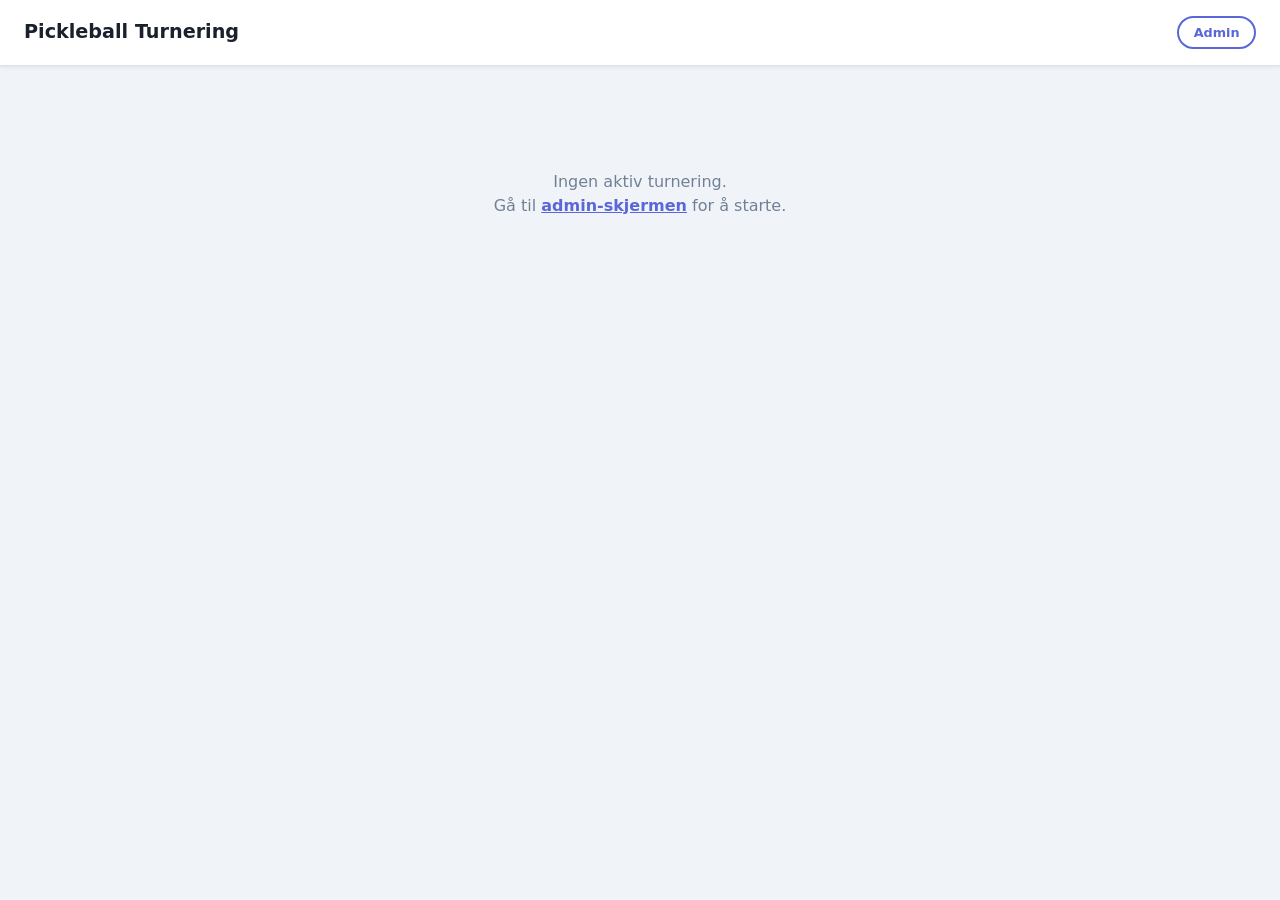
<file: index.html>
<!DOCTYPE html>
<html lang="no">
<head>
  <meta charset="UTF-8" />
  <meta name="viewport" content="width=device-width, initial-scale=1.0" />
  <title>Pickleball Turnering – Kampvisning</title>
  <link rel="stylesheet" href="kildekode/design/felles.css" />
</head>
<body>

  <header>
    <h1 id="tournament-name">Pickleball Turnering</h1>
    <a href="admin.html" class="header-link">Admin</a>
  </header>

  <main>

    <div id="no-tournament" class="empty-state">
      <p>Ingen aktiv turnering.<br>
         Gå til <a href="admin.html">admin-skjermen</a> for å starte.</p>
    </div>

    <div id="tournament-view" style="display:none">

      <div class="section-label live">
        <span class="pulse"></span> Spilles nå
      </div>
      <div class="match-grid" id="playing-grid"></div>

      <div class="section-label next">Neste kamp</div>
      <div class="match-grid" id="next-grid"></div>

      <div class="section-label wait">Venteraden</div>
      <div class="match-grid" id="standby-grid"></div>

      <div class="section-divider"><span>Ferdigspilte kamper</span></div>

      <div class="match-grid" id="completed-grid"></div>

    </div>

  </main>

  <script src="kildekode/javascript/turneringslogikk.js"></script>
  <script src="kildekode/javascript/kampvisning.js"></script>
</body>
</html>
</file>
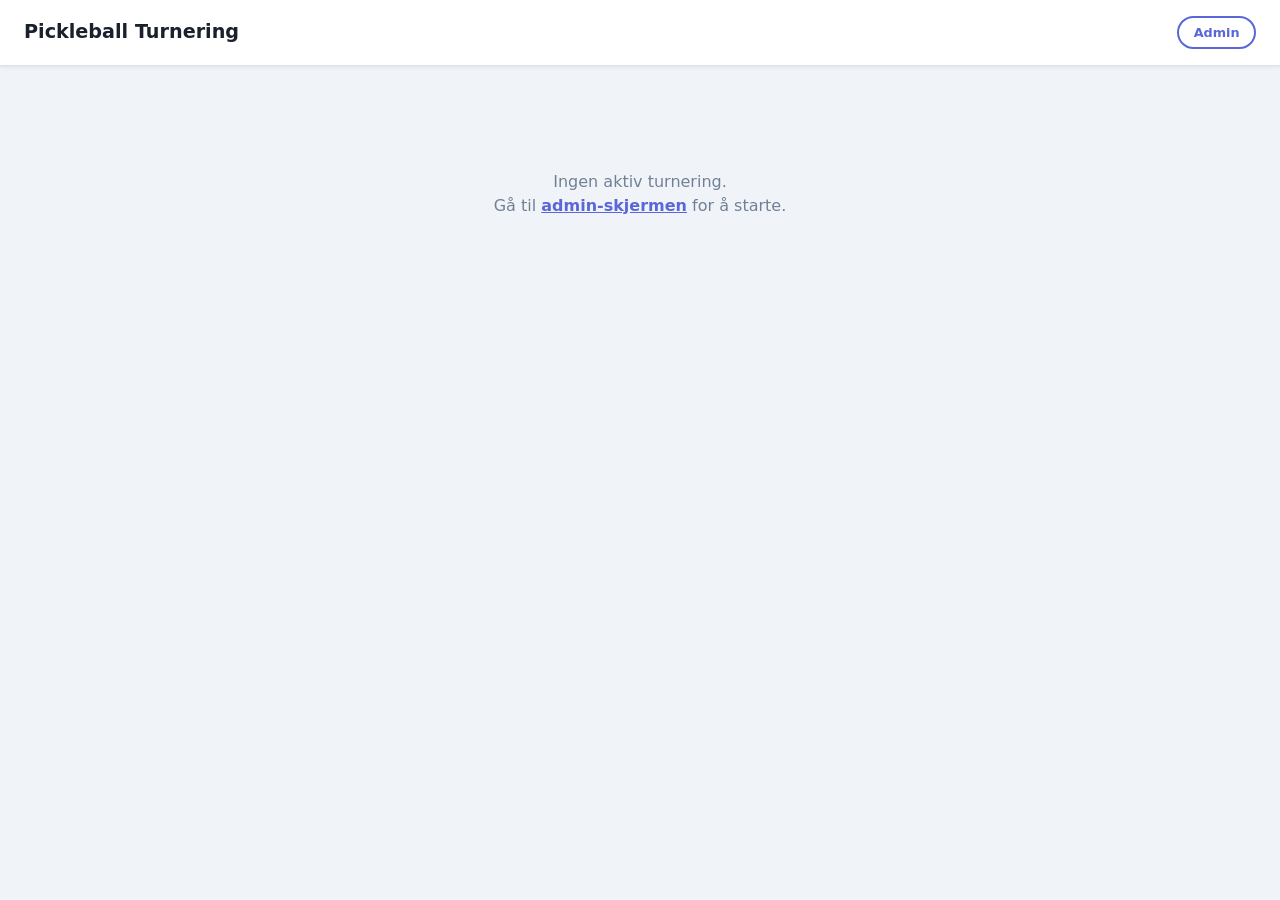
<file: nettsider/index.html>
<!DOCTYPE html>
<html lang="no">
<head>
  <meta charset="UTF-8" />
  <meta name="viewport" content="width=device-width, initial-scale=1.0" />
  <title>Pickleball Turnering – Kampvisning</title>
  <link rel="stylesheet" href="../kildekode/design/felles.css" />
</head>
<body>

  <header>
    <h1 id="tournament-name">Pickleball Turnering</h1>
    <a href="admin.html" class="header-link">Admin</a>
  </header>

  <main>

    <!-- Vist kun når ingen turnering er aktiv -->
    <div id="no-tournament" class="empty-state">
      <p>Ingen aktiv turnering.<br>
         Gå til <a href="admin.html">admin-skjermen</a> for å starte.</p>
    </div>

    <!-- Kampvisning -->
    <div id="tournament-view" style="display:none">

      <!-- Rad 1: Spilles nå -->
      <div class="section-label live">
        <span class="pulse"></span> Spilles nå
      </div>
      <div class="match-grid" id="playing-grid"></div>

      <!-- Rad 2: Neste kamp -->
      <div class="section-label next">Neste kamp</div>
      <div class="match-grid" id="next-grid"></div>

      <!-- Rad 3: Venteraden -->
      <div class="section-label wait">Venteraden</div>
      <div class="match-grid" id="standby-grid"></div>

      <!-- Skillelinje -->
      <div class="section-divider"><span>Ferdigspilte kamper</span></div>

      <!-- Ferdigspilte kamper -->
      <div class="match-grid" id="completed-grid"></div>

    </div>

  </main>

  <script src="../kildekode/javascript/turneringslogikk.js"></script>
  <script src="../kildekode/javascript/kampvisning.js"></script>
</body>
</html>
</file>
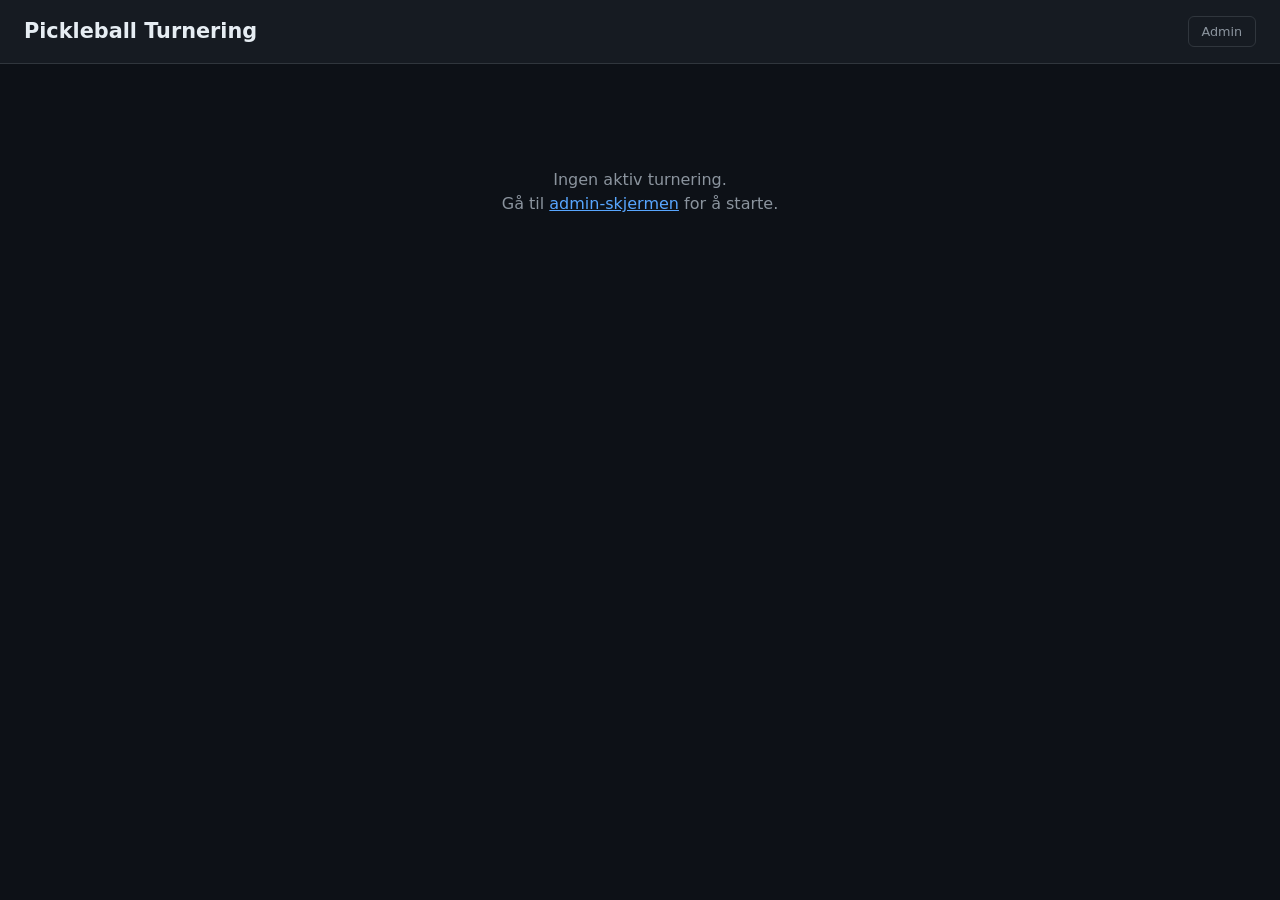
<file: public/index.html>
<!DOCTYPE html>
<html lang="no">
<head>
  <meta charset="UTF-8" />
  <meta name="viewport" content="width=device-width, initial-scale=1.0" />
  <title>Pickleball Turnering – Kampvisning</title>
  <link rel="stylesheet" href="../src/styles/main.css" />
</head>
<body>

  <header>
    <h1 id="tournament-name">Pickleball Turnering</h1>
    <a href="admin.html" class="header-link">Admin</a>
  </header>

  <main>

    <!-- Vist kun når ingen turnering er aktiv -->
    <div id="no-tournament" class="empty-state">
      <p>Ingen aktiv turnering.<br>
         Gå til <a href="admin.html">admin-skjermen</a> for å starte.</p>
    </div>

    <!-- Kampvisning -->
    <div id="tournament-view" style="display:none">

      <!-- Rad 1: Spilles nå -->
      <div class="section-label live">
        <span class="pulse"></span> Spilles nå
      </div>
      <div class="match-grid" id="playing-grid"></div>

      <!-- Rad 2: Neste kamp -->
      <div class="section-label next">Neste kamp</div>
      <div class="match-grid" id="next-grid"></div>

      <!-- Rad 3: Venteraden -->
      <div class="section-label wait">Venteraden</div>
      <div class="match-grid" id="standby-grid"></div>

      <!-- Skillelinje -->
      <div class="section-divider"><span>Ferdigspilte kamper</span></div>

      <!-- Ferdigspilte kamper -->
      <div class="match-grid" id="completed-grid"></div>

    </div>

  </main>

  <script src="../src/js/tournament.js"></script>
  <script src="../src/js/app.js"></script>
</body>
</html>
</file>
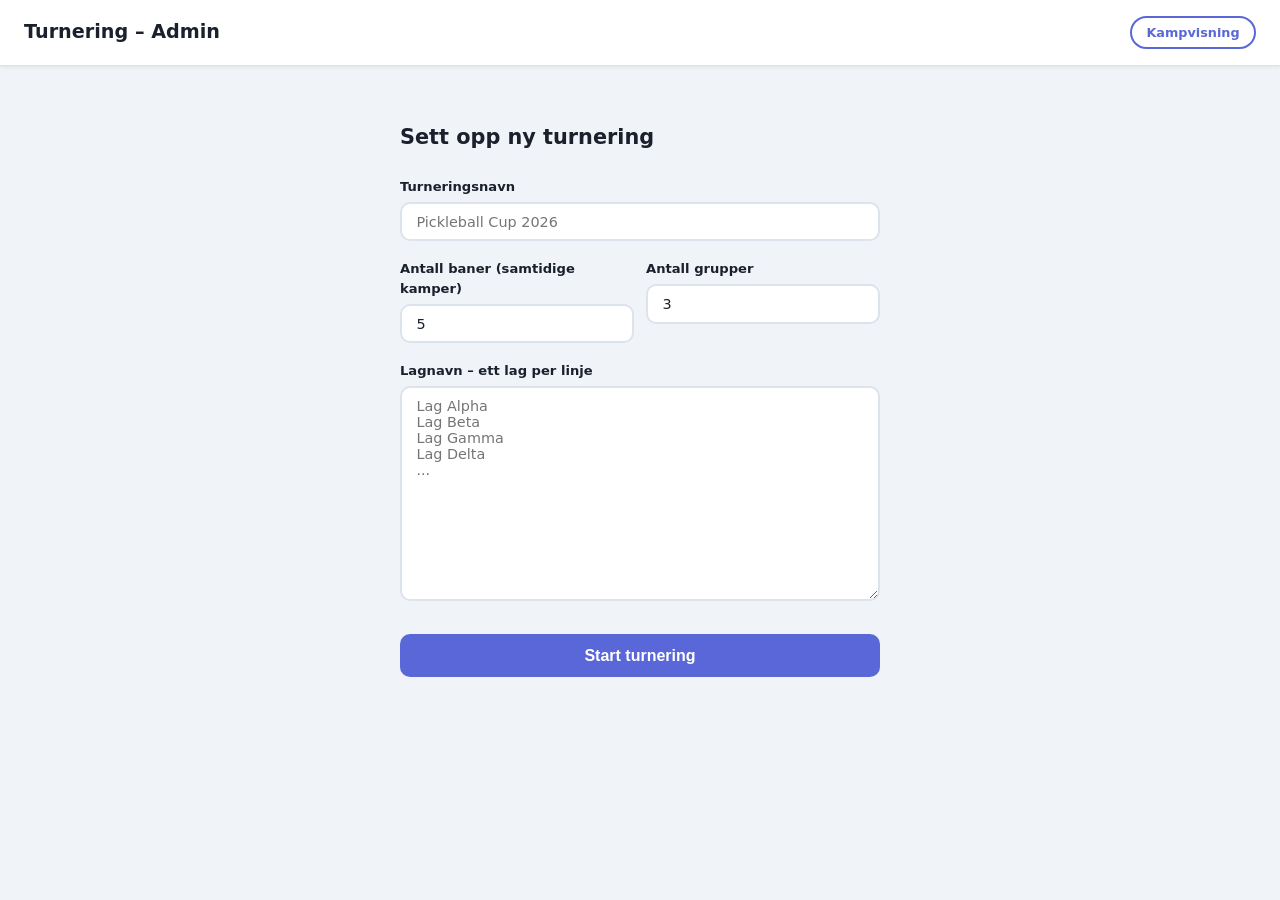
<file: admin.html>
<!DOCTYPE html>
<html lang="no">
<head>
  <meta charset="UTF-8" />
  <meta name="viewport" content="width=device-width, initial-scale=1.0" />
  <title>Admin – Pickleball Turnering</title>
  <link rel="stylesheet" href="kildekode/design/felles.css" />
  <link rel="stylesheet" href="kildekode/design/admin.css" />
</head>
<body>

  <header>
    <h1>Turnering – Admin</h1>
    <a href="index.html" class="header-link">Kampvisning</a>
  </header>

  <main>
    <div id="admin-app"></div>
  </main>

  <script src="kildekode/javascript/turneringslogikk.js"></script>
  <script src="kildekode/javascript/admin.js"></script>
</body>
</html>
</file>
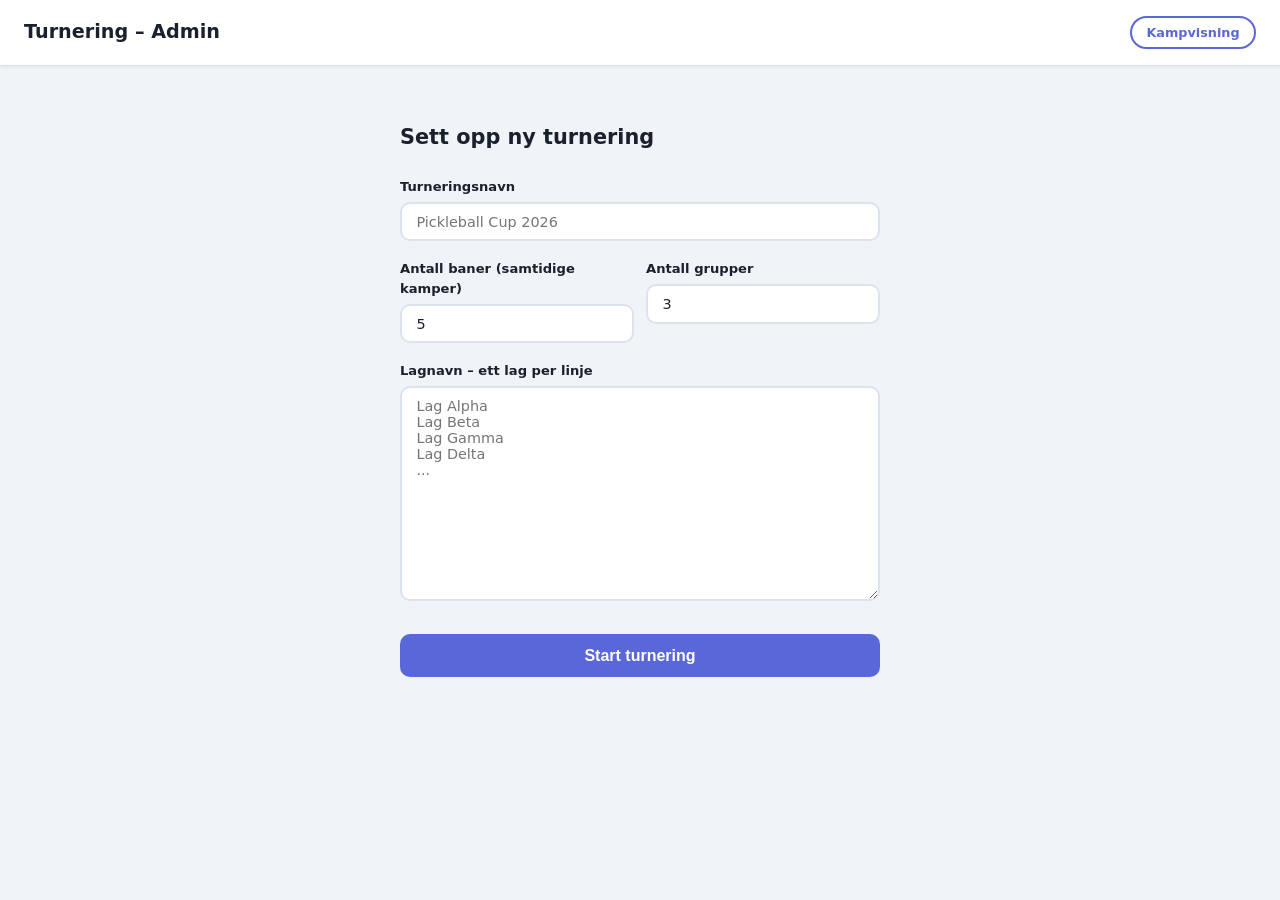
<file: nettsider/admin.html>
<!DOCTYPE html>
<html lang="no">
<head>
  <meta charset="UTF-8" />
  <meta name="viewport" content="width=device-width, initial-scale=1.0" />
  <title>Admin – Pickleball Turnering</title>
  <link rel="stylesheet" href="../kildekode/design/felles.css" />
  <link rel="stylesheet" href="../kildekode/design/admin.css" />
</head>
<body>

  <header>
    <h1>Turnering – Admin</h1>
    <a href="index.html" class="header-link">Kampvisning</a>
  </header>

  <main>
    <div id="admin-app"></div>
  </main>

  <script src="../kildekode/javascript/turneringslogikk.js"></script>
  <script src="../kildekode/javascript/admin.js"></script>
</body>
</html>
</file>
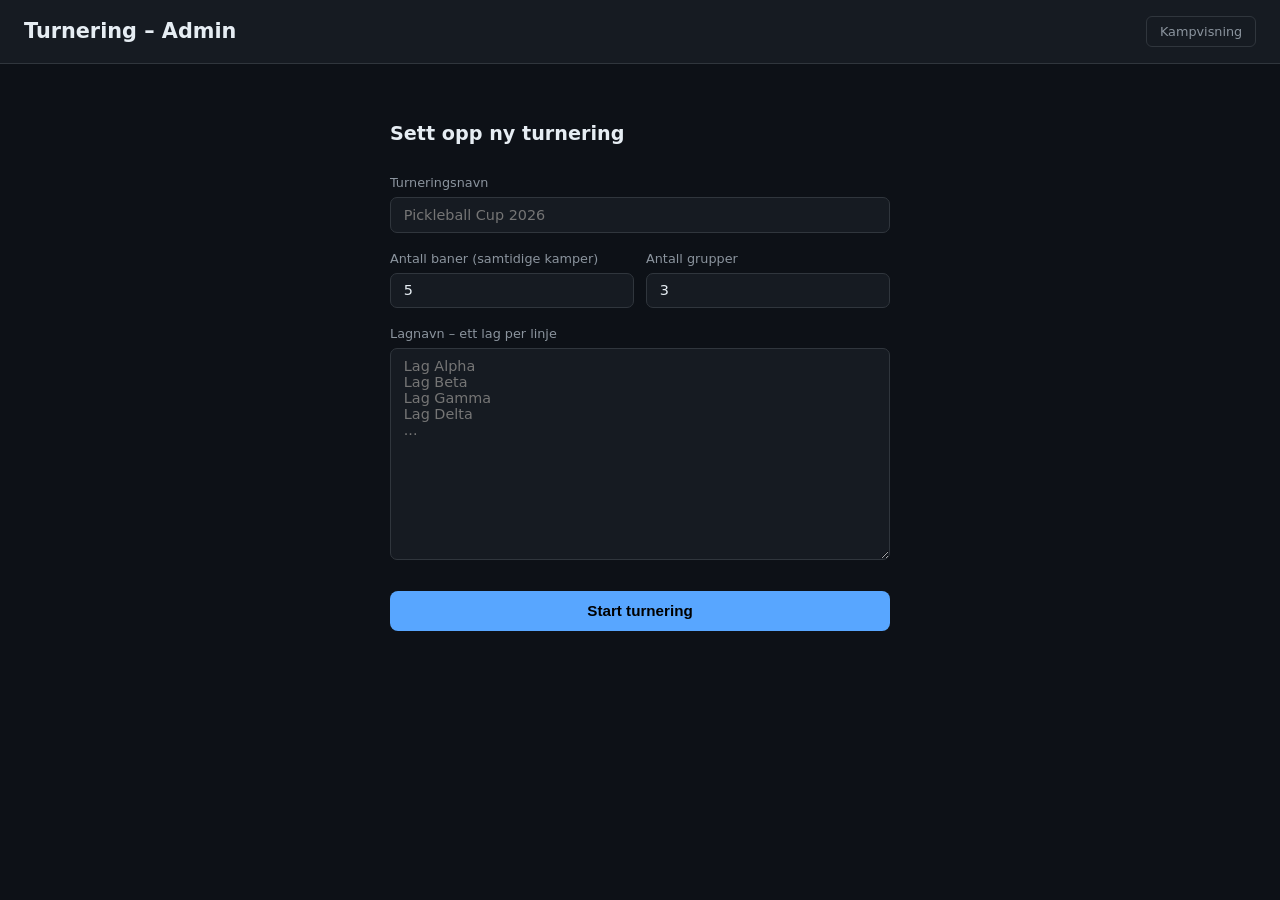
<file: public/admin.html>
<!DOCTYPE html>
<html lang="no">
<head>
  <meta charset="UTF-8" />
  <meta name="viewport" content="width=device-width, initial-scale=1.0" />
  <title>Admin – Pickleball Turnering</title>
  <link rel="stylesheet" href="../src/styles/main.css" />
  <link rel="stylesheet" href="../src/styles/admin.css" />
</head>
<body>

  <header>
    <h1>Turnering – Admin</h1>
    <a href="index.html" class="header-link">Kampvisning</a>
  </header>

  <main>
    <div id="admin-app"></div>
  </main>

  <script src="../src/js/tournament.js"></script>
  <script src="../src/js/admin.js"></script>
</body>
</html>
</file>
<file: kildekode/design/felles.css>
*, *::before, *::after { box-sizing: border-box; margin: 0; padding: 0; }

:root {
  --bg:      #f0f4f8;
  --surface: #ffffff;
  --border:  #dde3ed;
  --text:    #1a202c;
  --muted:   #718096;
  --green:   #38a169;
  --red:     #e53e3e;
  --yellow:  #c07000;
  --primary: #5a67d8;
  --radius:  14px;
  --shadow:  0 1px 4px rgba(0,0,0,.08);
}

body {
  font-family: -apple-system, 'Segoe UI', system-ui, sans-serif;
  background: var(--bg);
  color: var(--text);
  min-height: 100vh;
  line-height: 1.5;
}

header {
  background: var(--surface);
  border-bottom: 1px solid var(--border);
  padding: 1rem 1.5rem;
  display: flex;
  align-items: center;
  justify-content: space-between;
  position: sticky;
  top: 0;
  z-index: 50;
  box-shadow: var(--shadow);
}
header h1 { font-size: 1.2rem; font-weight: 800; }

.header-link {
  font-size: 0.8rem;
  color: var(--primary);
  text-decoration: none;
  border: 2px solid var(--primary);
  padding: 0.3rem 0.9rem;
  border-radius: 20px;
  font-weight: 700;
  transition: background .15s, color .15s;
}
.header-link:hover { background: var(--primary); color: #fff; }

main { max-width: 1400px; margin: 0 auto; padding: 1.5rem; }

.section-label {
  font-size: 0.7rem;
  font-weight: 800;
  text-transform: uppercase;
  letter-spacing: .12em;
  padding: .3rem 0 .6rem;
  display: flex;
  align-items: center;
  gap: .45rem;
}
.section-label.live { color: var(--red); }
.section-label.next { color: var(--yellow); }
.section-label.wait { color: var(--muted); }

.pulse {
  width: 8px; height: 8px;
  border-radius: 50%;
  background: var(--red);
  flex-shrink: 0;
  animation: pulse 1.4s ease-in-out infinite;
}
@keyframes pulse {
  0%, 100% { opacity: 1; transform: scale(1); }
  50%       { opacity: .3; transform: scale(1.6); }
}

.match-grid {
  display: grid;
  grid-template-columns: repeat(auto-fill, minmax(195px, 1fr));
  gap: .75rem;
  margin-bottom: 1.5rem;
}

.match-card {
  background: var(--surface);
  border: 2px solid transparent;
  border-radius: var(--radius);
  padding: 1rem;
  box-shadow: var(--shadow);
}
.match-card.playing   { border-color: var(--red); }
.match-card.next      { border-color: #e8a020; }
.match-card.completed { opacity: .9; }

.match-meta {
  font-size: .68rem;
  color: var(--muted);
  font-weight: 600;
  margin-bottom: .45rem;
}

.match-teams {
  display: grid;
  grid-template-columns: 1fr auto 1fr;
  align-items: center;
  gap: .35rem;
  font-size: .9rem;
  font-weight: 700;
}
.team        { text-align: center; }
.team.winner { color: var(--green); }
.team.loser  { color: var(--red); }

.vs        { color: var(--muted); font-size: .65rem; font-weight: 500; }
.score-num { font-weight: 800; font-size: 1.05rem; color: var(--text); }

.section-divider {
  position: relative;
  text-align: center;
  margin: 1rem 0 1.5rem;
}
.section-divider::before {
  content: '';
  position: absolute;
  top: 50%; left: 0; right: 0;
  height: 2px;
  background: var(--border);
}
.section-divider span {
  position: relative;
  background: var(--bg);
  padding: 0 1rem;
  font-size: .68rem;
  font-weight: 800;
  text-transform: uppercase;
  letter-spacing: .12em;
  color: var(--muted);
}

.empty-row { color: var(--muted); font-size: .85rem; padding: .4rem; }

.empty-state { text-align: center; padding: 5rem 2rem; color: var(--muted); }
.empty-state a { color: var(--primary); font-weight: 700; }
</file>
<file: src/styles/main.css>
*, *::before, *::after { box-sizing: border-box; margin: 0; padding: 0; }

:root {
  --bg:      #0d1117;
  --surface: #161b22;
  --border:  #30363d;
  --text:    #e6edf3;
  --muted:   #8b949e;
  --green:   #3fb950;
  --red:     #f85149;
  --yellow:  #d29922;
  --blue:    #58a6ff;
  --radius:  10px;
}

body {
  font-family: -apple-system, 'Segoe UI', system-ui, sans-serif;
  background: var(--bg);
  color: var(--text);
  min-height: 100vh;
  line-height: 1.5;
}

header {
  background: var(--surface);
  border-bottom: 1px solid var(--border);
  padding: 1rem 1.5rem;
  display: flex;
  align-items: center;
  justify-content: space-between;
  position: sticky;
  top: 0;
  z-index: 50;
}
header h1 { font-size: 1.3rem; font-weight: 700; }

.header-link {
  font-size: 0.8rem;
  color: var(--muted);
  text-decoration: none;
  border: 1px solid var(--border);
  padding: 0.3rem 0.8rem;
  border-radius: 6px;
  transition: color .15s, border-color .15s;
}
.header-link:hover { color: var(--text); border-color: var(--muted); }

main { max-width: 1400px; margin: 0 auto; padding: 1.5rem; }

.section-label {
  font-size: 0.72rem;
  font-weight: 700;
  text-transform: uppercase;
  letter-spacing: .1em;
  padding: .3rem 0 .65rem;
  display: flex;
  align-items: center;
  gap: .45rem;
}
.section-label.live   { color: var(--red); }
.section-label.next   { color: var(--yellow); }
.section-label.wait   { color: var(--muted); }

.pulse {
  width: 9px; height: 9px;
  border-radius: 50%;
  background: var(--red);
  flex-shrink: 0;
  animation: pulse 1.4s ease-in-out infinite;
}
@keyframes pulse {
  0%, 100% { opacity: 1; transform: scale(1); }
  50%       { opacity: .35; transform: scale(1.5); }
}

.match-grid {
  display: grid;
  grid-template-columns: repeat(auto-fill, minmax(195px, 1fr));
  gap: .7rem;
  margin-bottom: 1.5rem;
}

.match-card {
  background: var(--surface);
  border: 1px solid var(--border);
  border-radius: var(--radius);
  padding: .85rem 1rem;
}
.match-card.playing  { border-color: var(--red); box-shadow: 0 0 0 1px rgba(248,81,73,.15); }
.match-card.next     { border-color: rgba(210,153,34,.45); }
.match-card.completed { opacity: .88; }

.match-meta {
  font-size: .7rem;
  color: var(--muted);
  margin-bottom: .4rem;
}

.match-teams {
  display: grid;
  grid-template-columns: 1fr auto 1fr;
  align-items: center;
  gap: .35rem;
  font-size: .92rem;
  font-weight: 600;
}
.team          { text-align: center; }
.team.winner   { color: var(--green); }
.team.loser    { color: var(--red); }

.vs            { color: var(--muted); font-size: .7rem; font-weight: 400; }
.score-num     { font-weight: 700; font-size: 1.05rem; color: var(--text); }

.section-divider {
  position: relative;
  text-align: center;
  margin: 1rem 0 1.5rem;
}
.section-divider::before {
  content: '';
  position: absolute;
  top: 50%; left: 0; right: 0;
  height: 1px;
  background: var(--border);
}
.section-divider span {
  position: relative;
  background: var(--bg);
  padding: 0 1rem;
  font-size: .72rem;
  font-weight: 700;
  text-transform: uppercase;
  letter-spacing: .09em;
  color: var(--muted);
}

.empty-row {
  color: var(--muted);
  font-size: .85rem;
  padding: .4rem;
}

.empty-state {
  text-align: center;
  padding: 5rem 2rem;
  color: var(--muted);
}
.empty-state a { color: var(--blue); }
</file>
<file: kildekode/design/admin.css>
.setup-form { max-width: 480px; margin: 2rem auto; }
.setup-form h2 { font-size: 1.3rem; font-weight: 800; margin-bottom: 1.5rem; }

.field { margin-bottom: 1.1rem; }
.field label {
  display: block;
  font-size: .82rem;
  font-weight: 700;
  color: var(--text);
  margin-bottom: .35rem;
}
.field input, .field textarea {
  width: 100%;
  background: var(--surface);
  border: 2px solid var(--border);
  color: var(--text);
  padding: .6rem .9rem;
  border-radius: 10px;
  font-size: .9rem;
  font-family: inherit;
  transition: border-color .15s;
}
.field input:focus, .field textarea:focus {
  outline: none;
  border-color: var(--primary);
}
.field-row { display: grid; grid-template-columns: 1fr 1fr; gap: .75rem; }

.btn-primary {
  width: 100%;
  background: var(--primary);
  color: #fff;
  border: none;
  padding: .8rem;
  border-radius: 10px;
  font-size: 1rem;
  font-weight: 700;
  cursor: pointer;
  margin-top: .5rem;
  transition: opacity .15s;
}
.btn-primary:hover { opacity: .9; }

.admin-top {
  display: flex;
  align-items: center;
  justify-content: space-between;
  margin-bottom: 1.5rem;
}
.admin-top h2 { font-size: 1.2rem; font-weight: 800; }

.btn-danger {
  background: transparent;
  color: var(--red);
  border: 2px solid var(--red);
  padding: .35rem .9rem;
  border-radius: 8px;
  font-size: .8rem;
  font-weight: 700;
  cursor: pointer;
  transition: background .15s, color .15s;
}
.btn-danger:hover { background: var(--red); color: #fff; }

.admin-cols { display: grid; grid-template-columns: 1fr 1fr; gap: 2rem; }
@media (max-width: 720px) { .admin-cols { grid-template-columns: 1fr; } }

.admin-cols h3 {
  font-size: .75rem;
  font-weight: 800;
  text-transform: uppercase;
  letter-spacing: .08em;
  color: var(--muted);
  margin-bottom: .9rem;
  padding-bottom: .5rem;
  border-bottom: 2px solid var(--border);
}
.count { font-weight: 500; text-transform: none; letter-spacing: 0; }

.admin-card {
  background: var(--surface);
  border: 2px solid var(--border);
  border-radius: var(--radius);
  padding: 1rem 1.1rem;
  margin-bottom: .75rem;
  box-shadow: var(--shadow);
}
.admin-card.status-playing { border-color: var(--red); }
.admin-card.status-on_deck { border-color: #e8a020; }

.card-meta {
  font-size: .68rem;
  color: var(--muted);
  font-weight: 600;
  margin-bottom: .4rem;
  display: flex;
  align-items: center;
  gap: .3rem;
  flex-wrap: wrap;
}
.tag-playing { color: var(--red);    font-weight: 800; }
.tag-next    { color: var(--yellow); font-weight: 700; }
.tag-standby, .tag-sched { color: var(--muted); }

.card-teams { font-size: 1rem; font-weight: 700; margin-bottom: 1rem; }

.score-picker { display: flex; flex-direction: column; gap: .7rem; }

.picker-row {
  display: flex;
  align-items: center;
  gap: .65rem;
}

.picker-name {
  font-size: .78rem;
  font-weight: 700;
  min-width: 70px;
  max-width: 90px;
  white-space: nowrap;
  overflow: hidden;
  text-overflow: ellipsis;
  color: var(--text);
}

.picker-btns {
  display: flex;
  flex-wrap: wrap;
  gap: .3rem;
}

.score-btn {
  width: 38px;
  height: 38px;
  border: 2px solid var(--border);
  background: var(--bg);
  color: var(--text);
  border-radius: 9px;
  font-size: .88rem;
  font-weight: 700;
  cursor: pointer;
  transition: border-color .12s, background .12s, color .12s;
  display: flex;
  align-items: center;
  justify-content: center;
}
.score-btn:hover { border-color: var(--primary); color: var(--primary); }
.score-btn.selected {
  background: var(--primary);
  border-color: var(--primary);
  color: #fff;
}

.btn-save {
  align-self: flex-end;
  margin-top: .2rem;
  background: var(--green);
  color: #fff;
  border: none;
  padding: .6rem 1.4rem;
  border-radius: 9px;
  font-size: .88rem;
  font-weight: 700;
  cursor: pointer;
  transition: opacity .15s;
}
.btn-save:disabled {
  background: var(--border);
  color: var(--muted);
  cursor: not-allowed;
}
.btn-save:not(:disabled):hover { opacity: .88; }

.admin-card.done { opacity: .85; }

.done-result {
  display: flex;
  align-items: center;
  gap: .75rem;
  font-size: .9rem;
}
.done-result .winner  { color: var(--green); font-weight: 700; }
.done-result .loser   { color: var(--red); }
.done-result .score-num { font-weight: 800; color: var(--text); }

.muted { color: var(--muted); font-size: .85rem; text-align: center; padding: 1.5rem; }
</file>
<file: src/styles/admin.css>
.setup-form {
  max-width: 500px;
  margin: 2rem auto;
}
.setup-form h2 { font-size: 1.2rem; margin-bottom: 1.5rem; }

.field { margin-bottom: 1rem; }
.field label {
  display: block;
  font-size: .8rem;
  color: var(--muted);
  margin-bottom: .3rem;
  font-weight: 500;
}
.field input, .field textarea {
  width: 100%;
  background: var(--surface);
  border: 1px solid var(--border);
  color: var(--text);
  padding: .55rem .8rem;
  border-radius: 7px;
  font-size: .9rem;
  font-family: inherit;
  transition: border-color .15s;
}
.field input:focus, .field textarea:focus {
  outline: none;
  border-color: var(--blue);
}
.field-row {
  display: grid;
  grid-template-columns: 1fr 1fr;
  gap: .75rem;
}

.btn-primary {
  width: 100%;
  background: var(--blue);
  color: #000;
  border: none;
  padding: .72rem;
  border-radius: 8px;
  font-size: .95rem;
  font-weight: 700;
  cursor: pointer;
  margin-top: .5rem;
}
.btn-primary:hover { opacity: .88; }

.admin-top {
  display: flex;
  align-items: center;
  justify-content: space-between;
  margin-bottom: 1.5rem;
}
.admin-top h2 { font-size: 1.1rem; }

.btn-danger {
  background: transparent;
  color: var(--red);
  border: 1px solid var(--red);
  padding: .35rem .9rem;
  border-radius: 6px;
  font-size: .8rem;
  cursor: pointer;
  transition: background .15s, color .15s;
}
.btn-danger:hover { background: var(--red); color: #fff; }

.admin-cols {
  display: grid;
  grid-template-columns: 1fr 1fr;
  gap: 2rem;
}
@media (max-width: 720px) { .admin-cols { grid-template-columns: 1fr; } }

.admin-cols h3 {
  font-size: .9rem;
  margin-bottom: .8rem;
  padding-bottom: .5rem;
  border-bottom: 1px solid var(--border);
}
.count { font-weight: 400; color: var(--muted); }

.admin-card {
  background: var(--surface);
  border: 1px solid var(--border);
  border-radius: var(--radius);
  padding: .9rem 1rem;
  margin-bottom: .65rem;
}
.admin-card.status-playing  { border-color: var(--red); }
.admin-card.status-on_deck  { border-color: rgba(210,153,34,.5); }

.card-meta {
  font-size: .7rem;
  color: var(--muted);
  margin-bottom: .4rem;
  display: flex;
  align-items: center;
  gap: .3rem;
  flex-wrap: wrap;
}
.tag-playing { color: var(--red);    font-weight: 700; }
.tag-next    { color: var(--yellow); font-weight: 700; }
.tag-standby, .tag-sched { color: var(--muted); }

.card-teams { font-size: .92rem; margin-bottom: .7rem; }

.score-form {
  display: flex;
  align-items: center;
  gap: .45rem;
  flex-wrap: wrap;
}
.score-label {
  font-size: .75rem;
  color: var(--muted);
  white-space: nowrap;
  flex: 1;
  text-align: center;
}
.score-inp {
  width: 58px;
  text-align: center;
  background: var(--bg);
  border: 1px solid var(--border);
  color: var(--text);
  padding: .38rem .3rem;
  border-radius: 6px;
  font-size: .95rem;
  flex-shrink: 0;
}
.score-inp:focus { outline: none; border-color: var(--blue); }
.score-dash { color: var(--muted); flex-shrink: 0; }

.btn-save {
  margin-left: auto;
  background: rgba(63,185,80,.12);
  color: var(--green);
  border: 1px solid var(--green);
  padding: .38rem .85rem;
  border-radius: 6px;
  font-size: .82rem;
  font-weight: 600;
  cursor: pointer;
  transition: background .15s, color .15s;
  white-space: nowrap;
}
.btn-save:hover { background: var(--green); color: #000; }

.admin-card.done { opacity: .85; }

.done-result {
  display: flex;
  align-items: center;
  gap: .7rem;
  font-size: .9rem;
}
.done-result .winner { color: var(--green); font-weight: 600; }
.done-result .loser  { color: var(--red); }
.done-result .score-num { font-weight: 700; color: var(--text); }

.muted { color: var(--muted); font-size: .85rem; text-align: center; padding: 1.5rem; }
</file>
